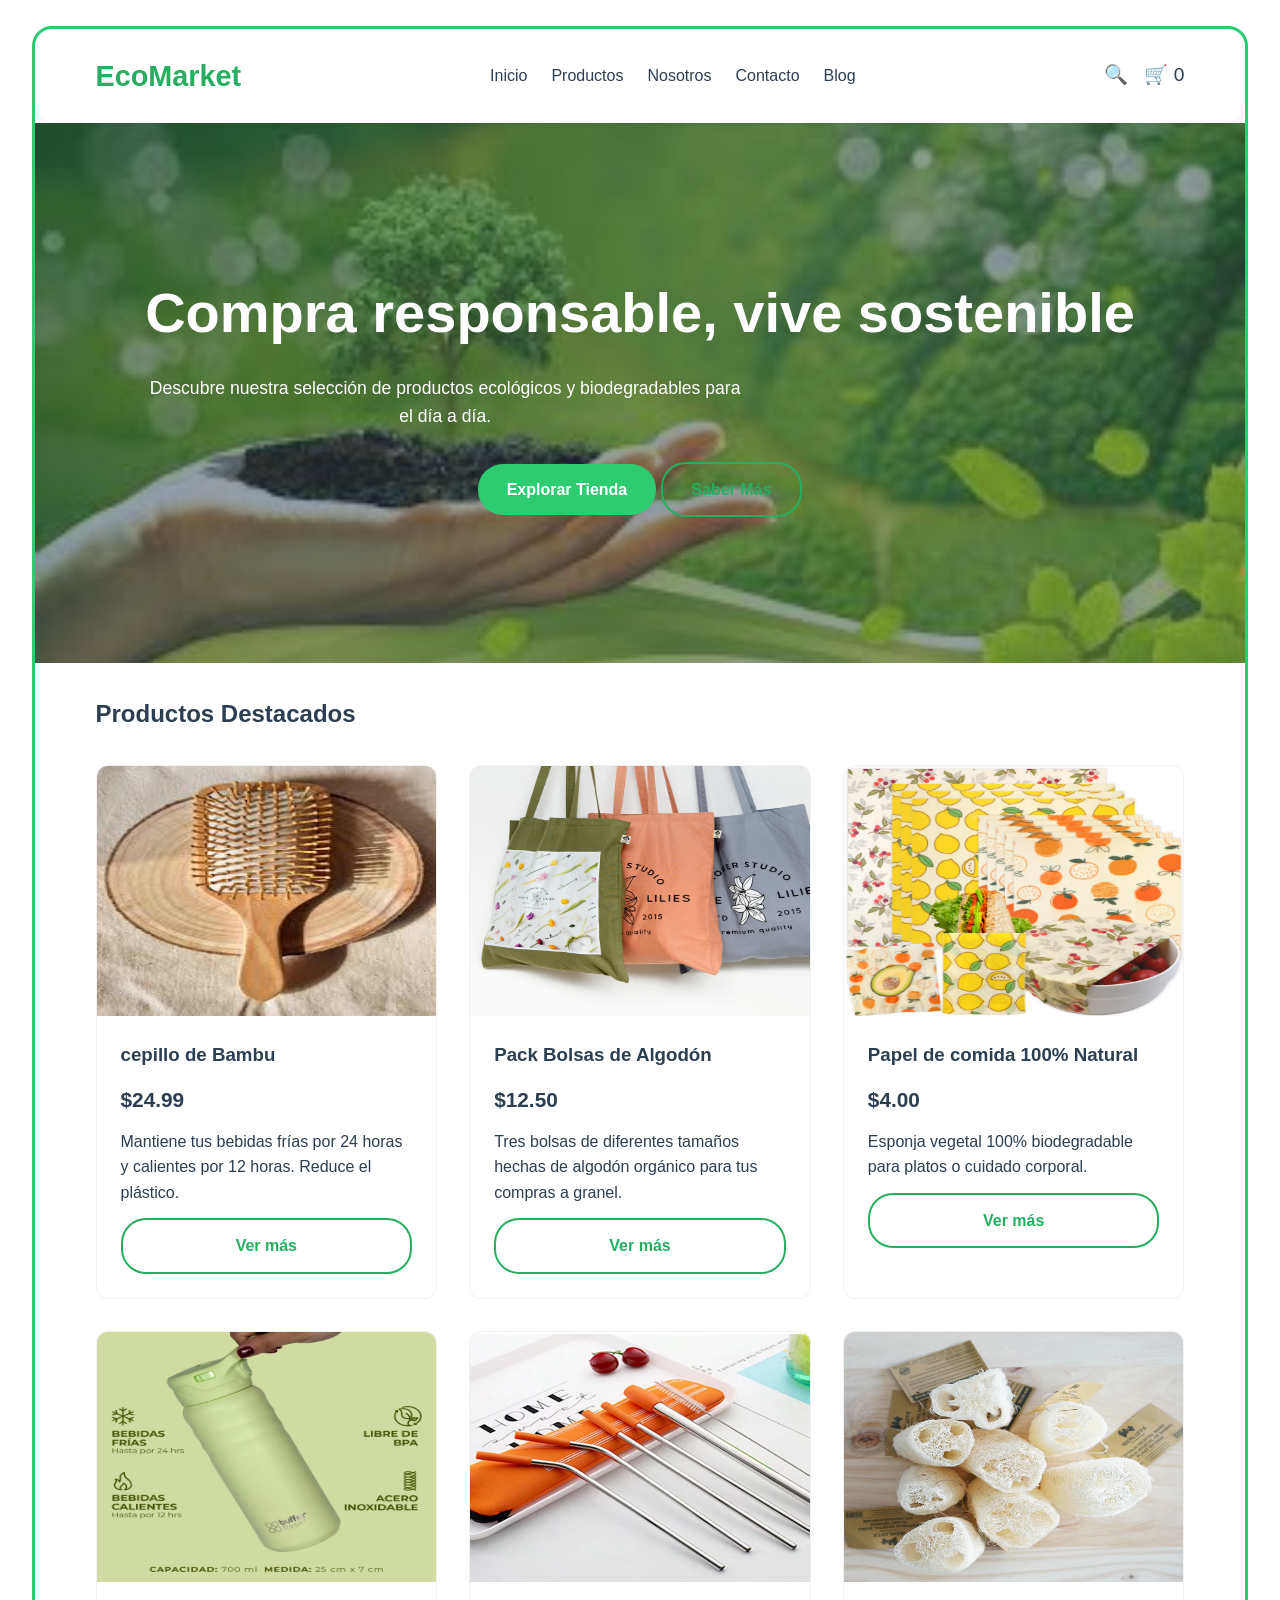
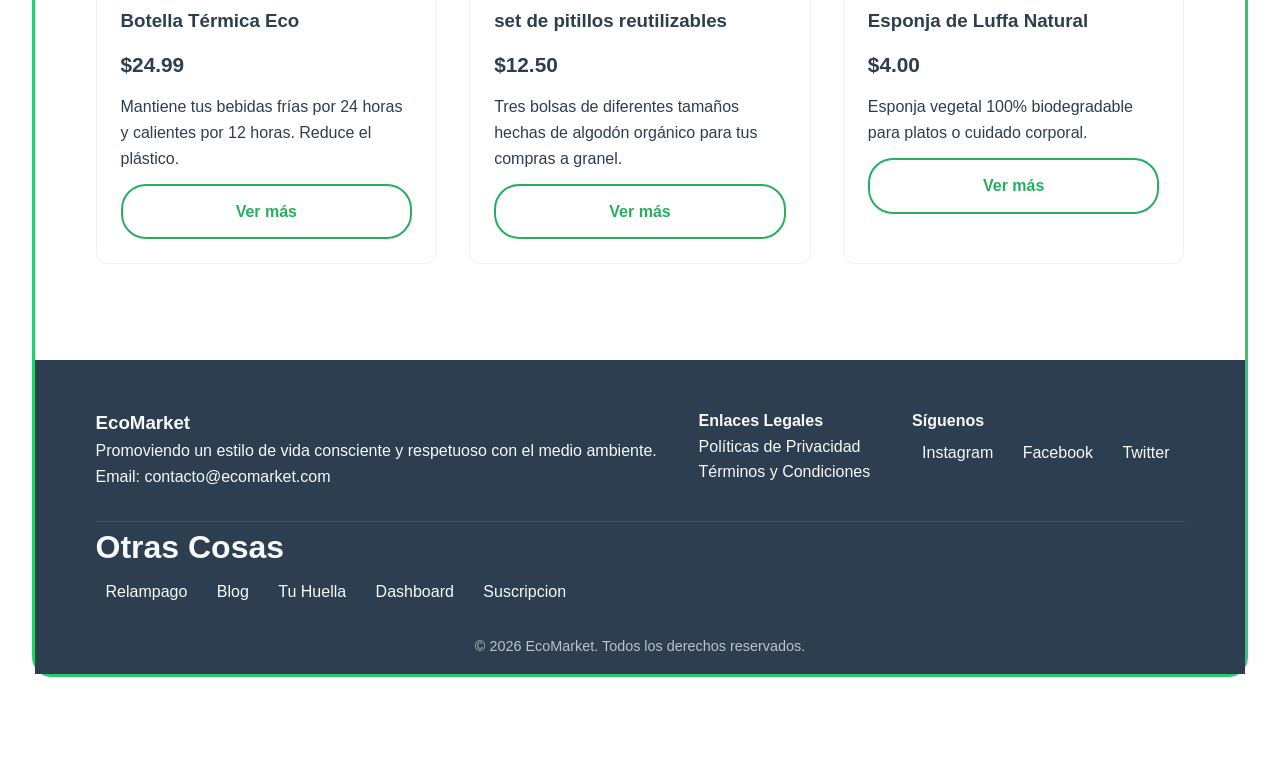
<file: index.html>
<!DOCTYPE html>
<html lang="es">
<head>
    <meta charset="UTF-8">
    <meta name="viewport" content="width=device-width, initial-scale=1.0">
    <title>EcoMarket - Compra responsable, vive sostenible</title>
    <link rel="stylesheet" href="css/main.css">
    <link rel="stylesheet" href="css/layout.css">
    <link rel="stylesheet" href="css/components.css">
    <link rel="stylesheet" href="css/animations.css">
</head>
<body>
<div class="contenedor-borde">
    <header class="encabezado-principal">
        <div class="logotipo">
            <a href="index.html">EcoMarket</a>
        </div>
        <nav class="navegacion-principal">
            <ul>
                <li><a href="index.html" class="activo">Inicio</a></li>
                <li><a href="views/productos.html">Productos</a></li>
                <li><a href="views/sobre-nosotros.html">Nosotros</a></li>
                <li><a href="views/contacto.html">Contacto</a></li>
                <li><a href="views/blog.html">Blog</a></li>
            </ul>
        </nav>
        <div class="acciones-encabezado">
            <a href="#buscar" class="icono-buscar" aria-label="Buscar">🔍</a>
            <a href="#carrito" class="icono-carrito" aria-label="Carrito">🛒 <span class="contador-carrito">0</span></a>
        </div>
    </header>
    <main>
        <section class="seccion-hero">
            <div class="contenido-hero">
                <h1>Compra responsable, vive sostenible</h1>
                <p>Descubre nuestra selección de productos ecológicos y biodegradables para el día a día.</p>
                <div class="botones-hero">
                    <a href="views/productos.html" class="boton boton-principal">Explorar Tienda</a>
                    <a href="views/sobre-nosotros.html" class="boton boton-secundario">Saber Más</a>
                </div>
            </div>
        </section>
        <section class="productos-destacados contenedor">
            <h2 class="titulo-seccion">Productos Destacados</h2>
            <div class="rejilla-productos-inicio">
                <article class="tarjeta-producto">
                    <div class="imagen-tarjeta">
                        <img src="img/products/image1.jpeg" alt="Botella Térmica de Acero Inoxidable">
                    </div>
                    <div class="contenido-tarjeta">
                        <h3>cepillo de Bambu</h3>
                        <p class="precio-producto">$24.99</p>
                        <p>Mantiene tus bebidas frías por 24 horas y calientes por 12 horas. Reduce el plástico.</p>
                        <a href="views/productos.html" class="boton boton-secundario">Ver más</a>
                    </div>
                </article>
                <article class="tarjeta-producto">
                    <div class="imagen-tarjeta">
                        <img src="img/products/imagen2.jpg" alt="Bolsas de tela reutilizables para compras">
                    </div>
                    <div class="contenido-tarjeta">
                        <h3>Pack Bolsas de Algodón</h3>
                        <p class="precio-producto">$12.50</p>
                        <p>Tres bolsas de diferentes tamaños hechas de algodón orgánico para tus compras a granel.</p>
                        <a href="views/productos.html" class="boton boton-secundario">Ver más</a>
                    </div>
                </article>
                <article class="tarjeta-producto">
                    <div class="imagen-tarjeta">
                        <img src="img/products/imagen4.jpg" alt="Esponja de luffa natural">
                    </div>
                    <div class="contenido-tarjeta">
                        <h3>Papel de comida 100% Natural</h3>
                        <p class="precio-producto">$4.00</p>
                        <p>Esponja vegetal 100% biodegradable para platos o cuidado corporal.</p>
                        <a href="views/productos.html" class="boton boton-secundario">Ver más</a>
                    </div>
                </article>
                <article class="tarjeta-producto">
                    <div class="imagen-tarjeta">
                        <img src="img/products/img3.jpg" alt="Botella Térmica de Acero Inoxidable">
                    </div>
                    <div class="contenido-tarjeta">
                        <h3>Botella Térmica Eco</h3>
                        <p class="precio-producto">$24.99</p>
                        <p>Mantiene tus bebidas frías por 24 horas y calientes por 12 horas. Reduce el plástico.</p>
                        <a href="views/productos.html" class="boton boton-secundario">Ver más</a>
                    </div>
                </article>
                <article class="tarjeta-producto">
                    <div class="imagen-tarjeta">
                        <img src="img/products/img5.jpg" alt="Bolsas de tela reutilizables para compras">
                    </div>
                    <div class="contenido-tarjeta">
                        <h3>set de pitillos reutilizables</h3>
                        <p class="precio-producto">$12.50</p>
                        <p>Tres bolsas de diferentes tamaños hechas de algodón orgánico para tus compras a granel.</p>
                        <a href="views/productos.html" class="boton boton-secundario">Ver más</a>
                    </div>
                </article>
                <article class="tarjeta-producto">
                    <div class="imagen-tarjeta">
                        <img src="img/products/img6.jpg" alt="Esponja de luffa natural">
                    </div>
                    <div class="contenido-tarjeta">
                        <h3>Esponja de Luffa Natural</h3>
                        <p class="precio-producto">$4.00</p>
                        <p>Esponja vegetal 100% biodegradable para platos o cuidado corporal.</p>
                        <a href="views/productos.html" class="boton boton-secundario">Ver más</a>
                    </div>
                </article>
            </div>
        </section>
    </main>
    <footer class="pie-principal">
        <div class="contenedor-pie">
            <div class="informacion-pie">
                <h3>EcoMarket</h3>
                <p>Promoviendo un estilo de vida consciente y respetuoso con el medio ambiente.</p>
                <p>Email: contacto@ecomarket.com</p>
            </div>
            <div class="enlaces-pie">
                <h4>Enlaces Legales</h4>
                <ul>
                    <li><a href="#politicas">Políticas de Privacidad</a></li>
                    <li><a href="#terminos">Términos y Condiciones</a></li>
                </ul>
            </div>
            <div class="redes-pie">
                <h4>Síguenos</h4>
                <div class="iconos-sociales">
                    <a href="https://instagram.com" target="_blank" rel="noopener">Instagram</a>
                    <a href="https://facebook.com" target="_blank" rel="noopener">Facebook</a>
                    <a href="https://twitter.com" target="_blank" rel="noopener">Twitter</a>
                </div>
            </div>
        </div>
        <div class="iconos-sociales">
            <h1>
                Otras Cosas
            </h1>
            <a href="views/flash-sale.html">Relampago</a>
            <a href="views/blog.html">Blog</a>
            <a href="views/calculadora.html">Tu Huella</a>
            <a href="views/dashboard-eco.html">Dashboard</a>
            <a href="views/newsletter.html">Suscripcion</a>
        </div>
        <div class="base-pie">
            <p>&copy; 2026 EcoMarket. Todos los derechos reservados.</p>
        </div>
    </footer>
</div>
</body>
</html>
</file>
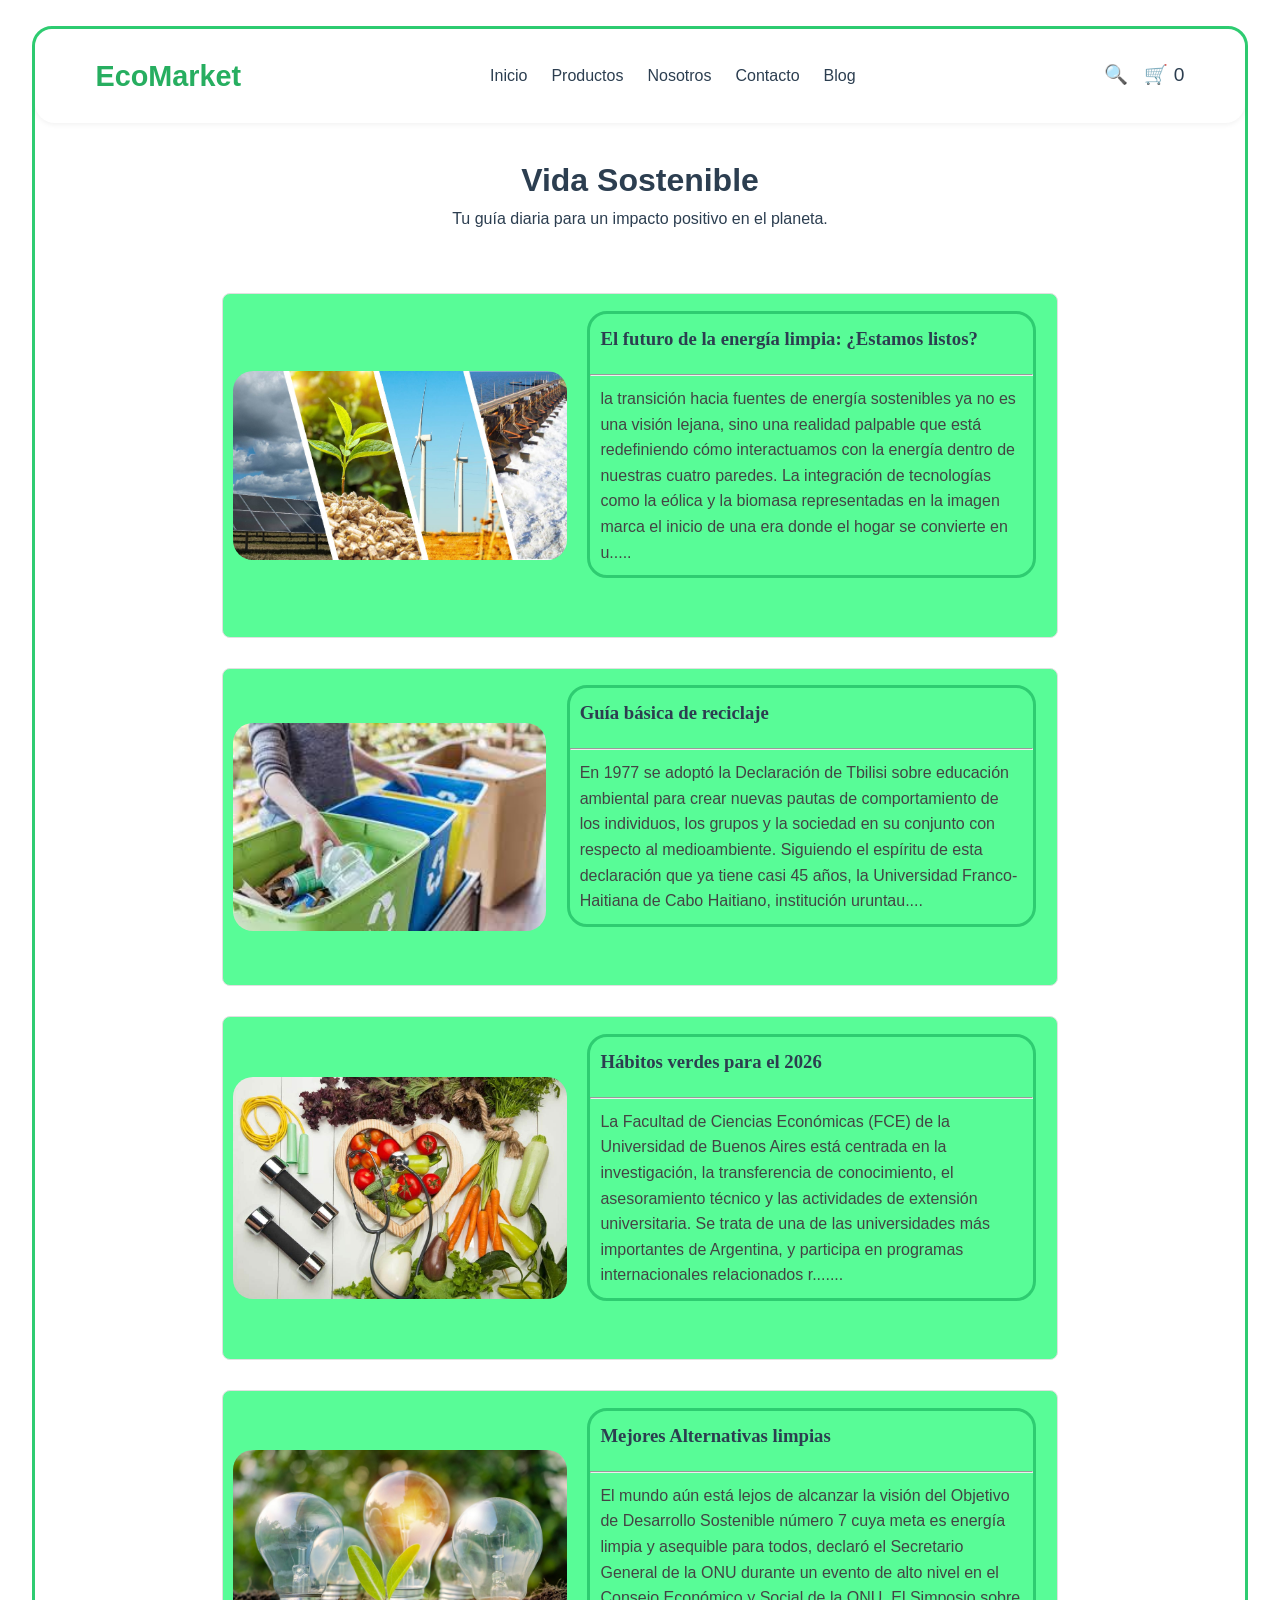
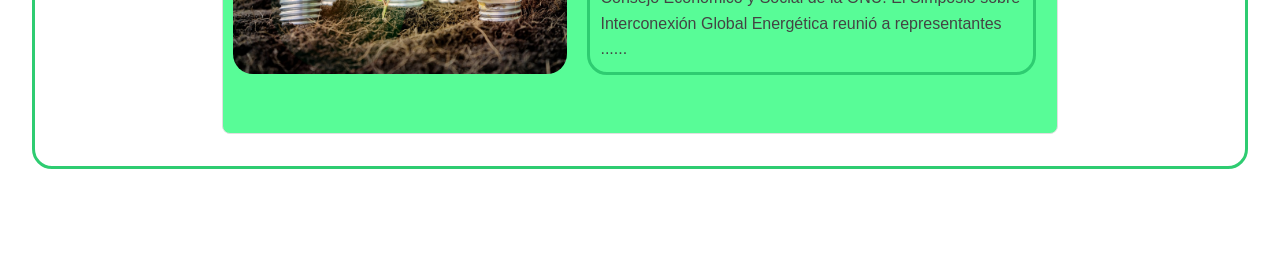
<file: views/blog.html>
<!DOCTYPE html>
<html lang="es">
<head>
    <meta charset="UTF-8">
    <title>Blog Vida Sostenible</title>
    <link rel="stylesheet" href="../css/blog.css">
    <link rel="stylesheet" href="../css/main.css">
    <link rel="stylesheet" href="../css/layout.css">
    <link rel="stylesheet" href="../css/animations.css">
</head>
<body>
    <div class="contenedor-borde ">
    <header class="encabezado-principal blog-header">
        <div class="logotipo"><a href="../index.html">EcoMarket</a></div>
        <nav class="navegacion-principal">
            <ul>
                <li><a href="../index.html">Inicio</a></li>
                <li><a href="productos.html">Productos</a></li>
                <li><a href="sobre-nosotros.html" class="activo">Nosotros</a></li>
                <li><a href="contacto.html">Contacto</a></li>
                <li><a href="blog.html">Blog</a></li>
            </ul>
        </nav>
        <div class="acciones-encabezado">
            <a href="#buscar">🔍</a>
            <a href="#carrito">🛒 <span class="contador-carrito">0</span></a>
        </div>
        
    </header>

    <main class="grid-blog">
        <div class="encabezado-secundario">
            <h1>Vida Sostenible</h1>
            <p>Tu guía diaria para un impacto positivo en el planeta.</p>
        </div>
        <a class="articulo" target="_blank" href="https://www.un.org/es/climatechange/raising-ambition/renewable-energy" >
            <img src="../img/hero/energia.jpg" alt="Energía Limpia">
            <div class="contenedor-borde ">
            <h3>El futuro de la energía limpia: ¿Estamos listos?</h3>
            <hr>
            <p>la transición hacia fuentes de energía sostenibles ya no es una visión lejana, sino una realidad palpable que está redefiniendo cómo interactuamos con la energía dentro de nuestras cuatro paredes. La integración de tecnologías como la eólica y la biomasa representadas en la imagen marca el inicio de una era donde el hogar se convierte en u.....
            </p>
            </div>
        </a>

        <a class="articulo" target="_blank" href="https://www.un.org/es/impacto-acad%C3%A9mico/crear-una-nueva-sociedad-mediante-la-educaci%C3%B3n-ambiental">
            <img src="../img/hero/images.jpeg" alt="Reciclaje">
            <div class="contenedor-borde ">
            <h3>Guía básica de reciclaje</h3>
            <hr>
            <p>En 1977 se adoptó la Declaración de Tbilisi sobre educación ambiental para crear nuevas pautas de comportamiento de los individuos, los grupos y la sociedad en su conjunto con respecto al medioambiente. Siguiendo el espíritu de esta declaración que ya tiene casi 45 años, la Universidad Franco-Haitiana de Cabo Haitiano, institución uruntau....</p>
            </div>
        </a>

        <a class="articulo" target="_blank" href="https://www.un.org/es/impacto-acad%C3%A9mico/formar-los-futuros-l%C3%ADderes-para-cambiar-el-mundo" >
            <img src="../img/hero/salud.jpg" alt="Hábitos">
            <div class="contenedor-borde ">
            <h3>Hábitos verdes para el 2026</h3>
            <hr>
            <p>La Facultad de Ciencias Económicas (FCE) de la Universidad de Buenos Aires está centrada en la investigación, la transferencia de conocimiento, el asesoramiento técnico y las actividades de extensión universitaria. Se trata de una de las universidades más importantes de Argentina, y participa en programas internacionales relacionados r.......</p>
            </div>
        </a>
        <a class="articulo" target="_blank" href="https://www.un.org/es/desa/clean-energy-for-global-goals">
            <img src="../img/hero/enrgialimpia.jpg" alt="Alternativas">
            <div class="contenedor-borde ">
            <h3>Mejores Alternativas limpias</h3>
            <hr>
            <p>El mundo aún está lejos de alcanzar la visión del Objetivo de Desarrollo Sostenible número 7 cuya meta es energía limpia y asequible para todos, declaró el Secretario General de la ONU durante un evento de alto nivel en el Consejo Económico y Social de la ONU. El Simposio sobre Interconexión Global Energética reunió a representantes ......</p>
            </div>
        </a>
    </main>
    </div>
</body>
</html>
</file>
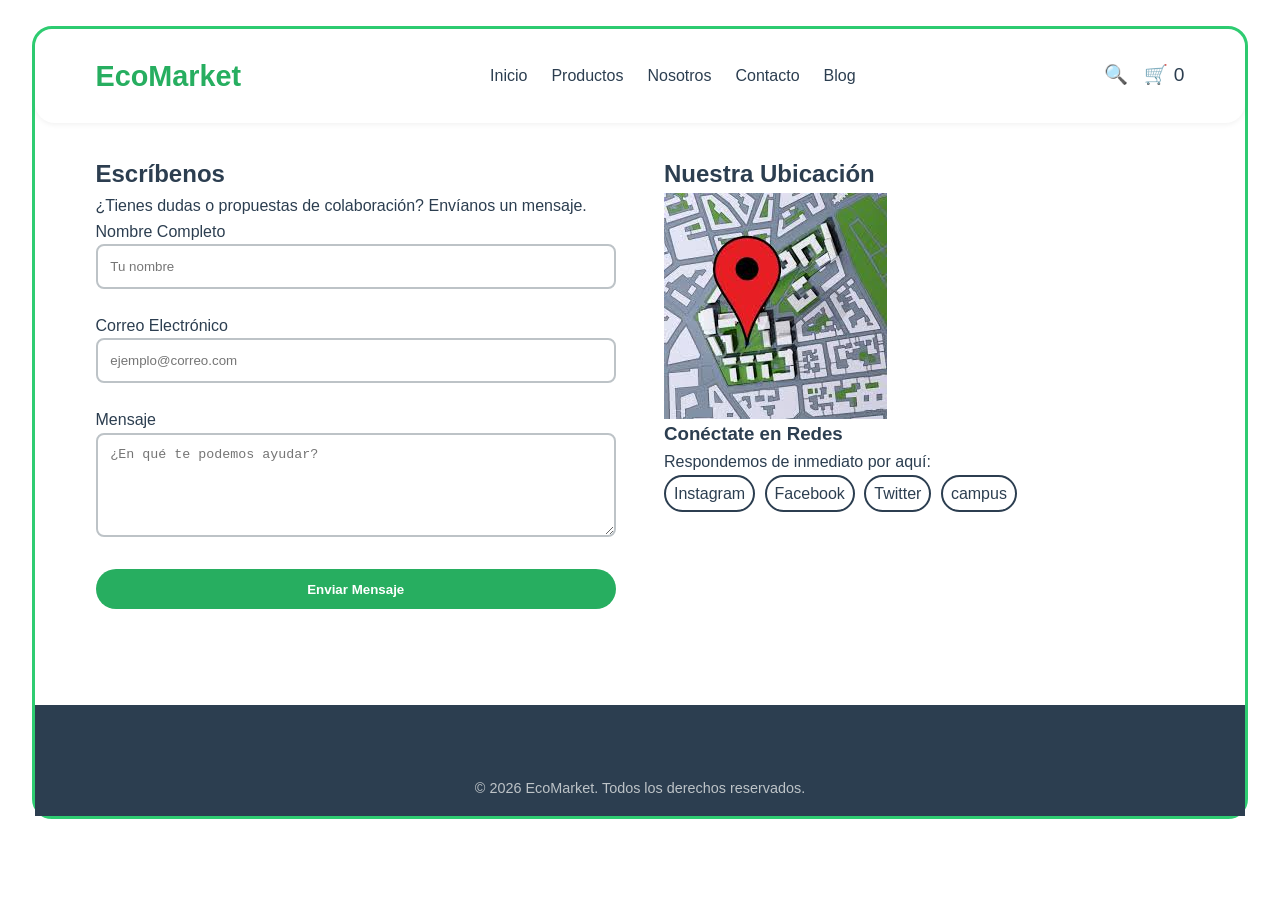
<file: views/contacto.html>
<!DOCTYPE html>
<html lang="es">
<head>
    <meta charset="UTF-8">
    <meta name="viewport" content="width=device-width, initial-scale=1.0">
    <title>Contacto - EcoMarket</title>
    <link rel="stylesheet" href="../css/main.css">
    <link rel="stylesheet" href="../css/layout.css">
    <link rel="stylesheet" href="../css/components.css">
    <link rel="stylesheet" href="../css/animations.css">
</head>
<body>
<div class="contenedor-borde">
    <header class="encabezado-principal">
        <div class="logotipo"><a href="../index.html">EcoMarket</a></div>
        <nav class="navegacion-principal">
            <ul>
                <li><a href="../index.html">Inicio</a></li>
                <li><a href="productos.html">Productos</a></li>
                <li><a href="sobre-nosotros.html">Nosotros</a></li>
                <li><a href="contacto.html" class="activo">Contacto</a></li>
                <li><a href="blog.html">Blog</a></li>
            </ul>
        </nav>
        <div class="acciones-encabezado">
            <a href="#buscar">🔍</a>
            <a href="#carrito">🛒 <span class="contador-carrito">0</span></a>
        </div>
    </header>
    <main class="contenedor-pagina-contacto contenedor">
        <section class="disposicion-contenido-contacto">
            <div class="bloque-formulario-contacto">
                <h2>Escríbenos</h2>
                <p>¿Tienes dudas o propuestas de colaboración? Envíanos un mensaje.</p>
                <form class="formulario-inteligente" action="#" method="POST">
                    <div class="grupo-formulario">
                        <label for="nombre">Nombre Completo</label>
                        <input type="text" id="nombre" name="nombre" placeholder="Tu nombre" required >
                    </div>
                    <div class="grupo-formulario">
                        <label for="correo">Correo Electrónico</label>
                        <input type="email" id="correo" name="correo" placeholder="ejemplo@correo.com" required>
                    </div>
                    <div class="grupo-formulario">
                        <label for="mensaje">Mensaje</label>
                        <textarea id="mensaje" name="mensaje" rows="5" placeholder="¿En qué te podemos ayudar?" required></textarea>
                    </div>
                    <button type="submit" class="boton boton-enviar">Enviar Mensaje</button>
                </form>
            </div>
            <div class="bloque-informacion-contacto">
                <h2>Nuestra Ubicación</h2>
                <div class="envoltura-mapa">
                    <img src="../img/hero/l.jpeg" alt="Mapa de ubicación de la tienda principal de EcoMarket" class="mapa-estatico">
                </div>
                <div class="bloque-redes-sociales">
                    <h3>Conéctate en Redes</h3>
                    <p>Respondemos de inmediato por aquí:</p>
                    <div class="iconos-sociales-animados">
                        <a href="https://instagram.com" target="_blank" rel="noopener" class="escala-icono-social">Instagram</a>
                        <a href="https://facebook.com" target="_blank" rel="noopener" class="escala-icono-social">Facebook</a>
                        <a href="https://twitter.com" target="_blank" rel="noopener" class="escala-icono-social">Twitter</a>
                        <a href="https://estudiante-cucuta.campuslands.com/login" target="_blank" rel="noopener" class="escala-icono-social">campus</a>
                    </div>
                </div>
            </div>
        </section>
    </main>
    <footer class="pie-principal">
        <div class="base-pie"><p>&copy; 2026 EcoMarket. Todos los derechos reservados.</p></div>
    </footer>
</div>
</body>
</html>
</file>
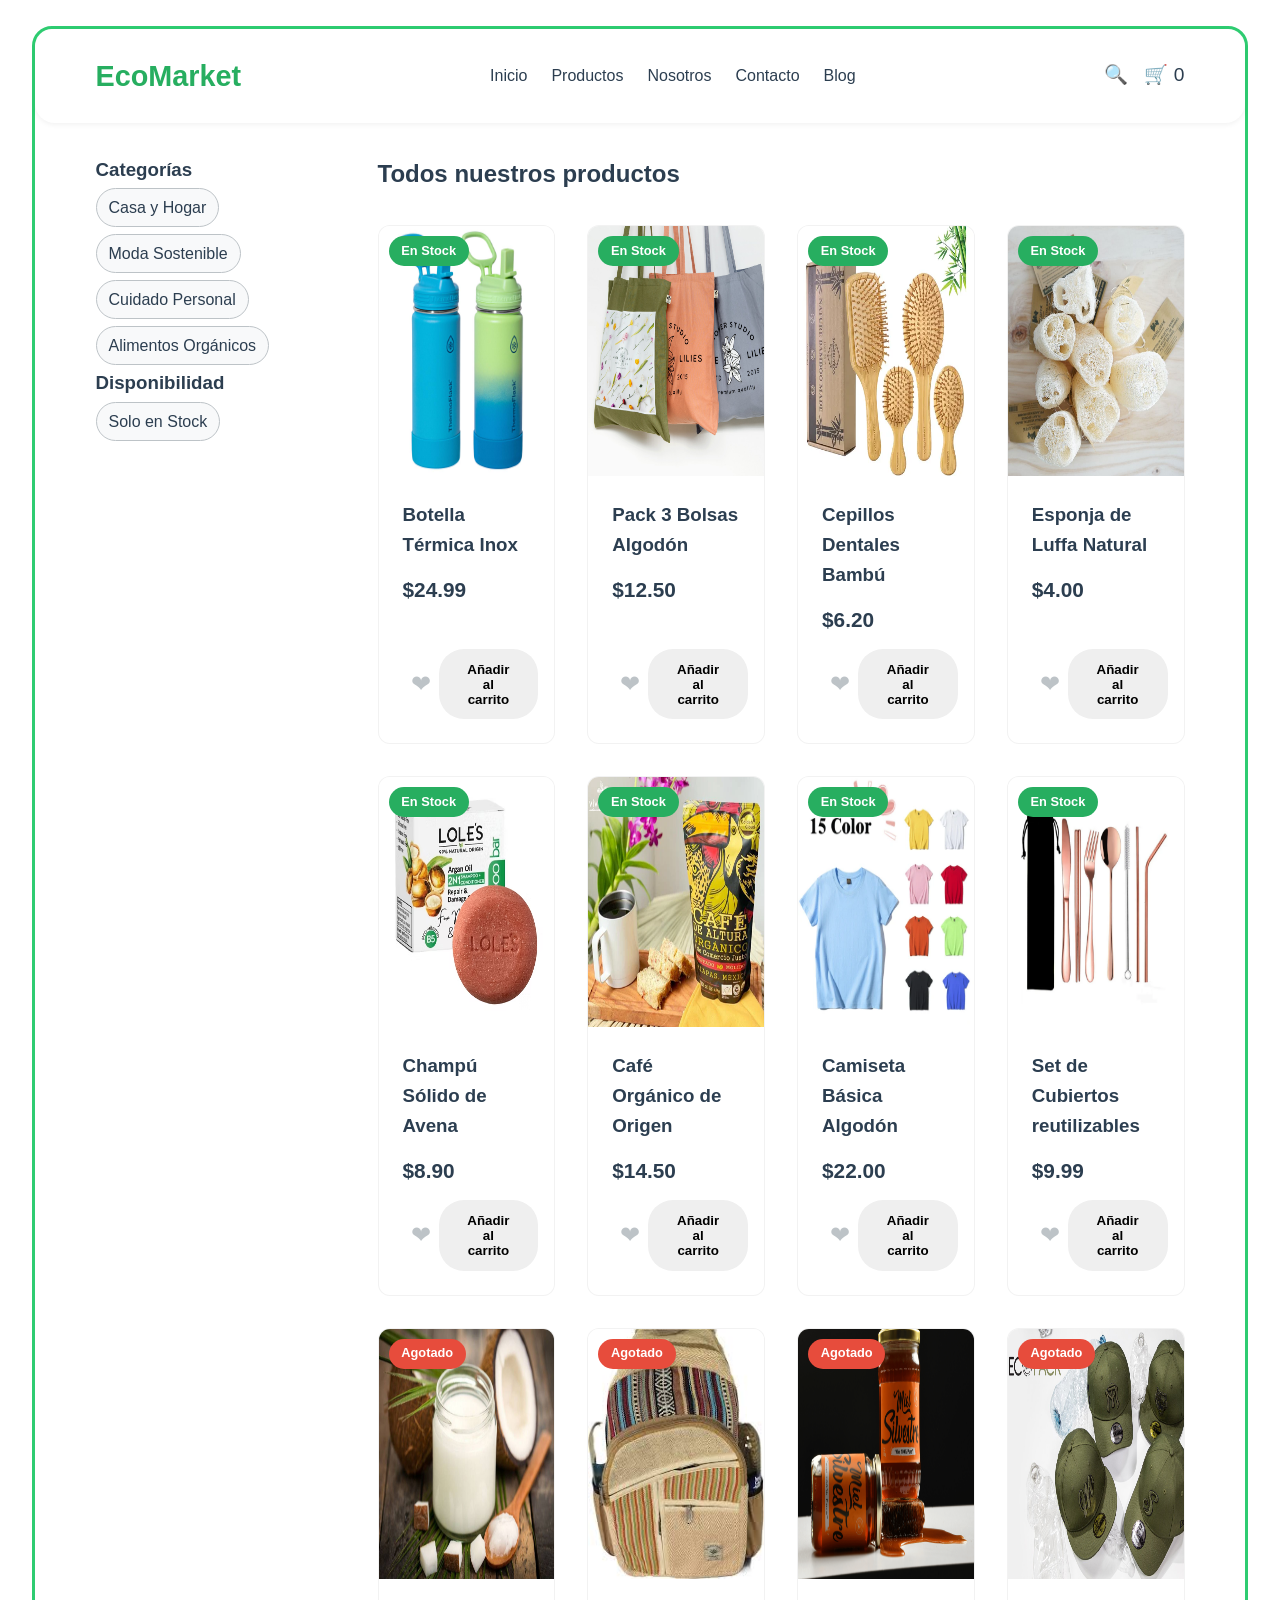
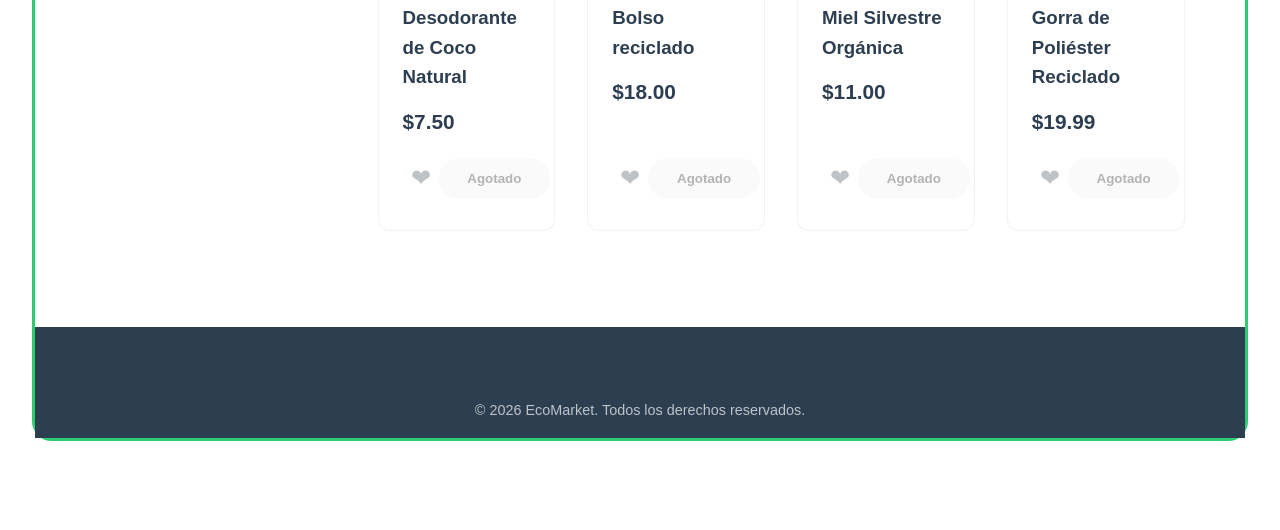
<file: views/productos.html>
<!DOCTYPE html>
<html lang="es">
<head>
    <meta charset="UTF-8">
    <meta name="viewport" content="width=device-width, initial-scale=1.0">
    <title>Catálogo de Productos - EcoMarket</title>
    <link rel="stylesheet" href="../css/main.css">
    <link rel="stylesheet" href="../css/layout.css">
    <link rel="stylesheet" href="../css/components.css">
    <link rel="stylesheet" href="../css/animations.css">
</head>
<body>
<div class="contenedor-borde">
    <header class="encabezado-principal">
        <div class="logotipo"><a href="../index.html">EcoMarket</a></div>
        <nav class="navegacion-principal">
            <ul>
                <li><a href="../index.html">Inicio</a></li>
                <li><a href="productos.html" class="activo">Productos</a></li>
                <li><a href="sobre-nosotros.html">Nosotros</a></li>
                <li><a href="contacto.html">Contacto</a></li>
                <li><a href="blog.html">Blog</a></li>
            </ul>
        </nav>
        <div class="acciones-encabezado">
            <a href="#buscar">🔍</a>
            <a href="#carrito">🛒 <span class="contador-carrito">0</span></a>
        </div>
    </header>
    <div class="contenedor-catalogo contenedor">
        <input type="checkbox" id="f-hogar" class="switch-filtro">
        <input type="checkbox" id="f-moda" class="switch-filtro">
        <input type="checkbox" id="f-cuidado" class="switch-filtro">
        <input type="checkbox" id="f-alimentos" class="switch-filtro">
        <input type="checkbox" id="f-enstock" class="switch-filtro">
        <aside class="filtros-laterales">
            <h3>Categorías</h3>
            <label for="f-hogar" class="etiqueta-filtro">Casa y Hogar</label>
            <label for="f-moda" class="etiqueta-filtro">Moda Sostenible</label>
            <label for="f-cuidado" class="etiqueta-filtro">Cuidado Personal</label>
            <label for="f-alimentos" class="etiqueta-filtro">Alimentos Orgánicos</label>
            <h3>Disponibilidad</h3>
            <label for="f-enstock" class="etiqueta-filtro">Solo en Stock</label>
        </aside>
        <main class="principal-catalogo">
            <h2>Todos nuestros productos</h2>
            <section class="rejilla-catalogo-productos">
                <article class="tarjeta-catalogo p-hogar" id="prod-1">
                    <div class="etiqueta-tarjeta en-stock">En Stock</div>
                    <div class="imagen-tarjeta">
                        <img src="../img/products/P6.jpg" alt="Botella azul metálico">
                    </div>
                    <div class="informacion-tarjeta">
                        <h3>Botella Térmica Inox</h3>
                        <p class="precio-producto">$24.99</p>
                        <div class="acciones-tarjeta">
                            <a href="#prod-1" class="boton-favorito" title="Añadir a Favoritos">❤</a>
                            <button class="boton boton-agregar-carrito">Añadir al carrito</button>
                        </div>
                    </div>
                </article>
                <article class="tarjeta-catalogo p-hogar" id="prod-2">
                    <div class="etiqueta-tarjeta en-stock">En Stock</div>
                    <div class="imagen-tarjeta">
                        <img src="../img/products/imagen2.jpg" alt="Bolsas de tela colgadas">
                    </div>
                    <div class="informacion-tarjeta">
                        <h3>Pack 3 Bolsas Algodón</h3>
                        <p class="precio-producto">$12.50</p>
                        <div class="acciones-tarjeta">
                            <a href="#prod-2" class="boton-favorito" title="Añadir a Favoritos">❤</a>
                            <button class="boton boton-agregar-carrito">Añadir al carrito</button>
                        </div>
                    </div>
                </article>
                <article class="tarjeta-catalogo p-cuidado" id="prod-3">
                    <div class="etiqueta-tarjeta en-stock">En Stock</div>
                    <div class="imagen-tarjeta">
                        <img src="../img/products/P6.webp" alt="Cepillos de bambú de colores">
                    </div>
                    <div class="informacion-tarjeta">
                        <h3>Cepillos Dentales Bambú</h3>
                        <p class="precio-producto">$6.20</p>
                        <div class="acciones-tarjeta">
                            <a href="#prod-3" class="boton-favorito" title="Añadir a Favoritos">❤</a>
                            <button class="boton boton-agregar-carrito">Añadir al carrito</button>
                        </div>
                    </div>
                </article>
                <article class="tarjeta-catalogo p-hogar" id="prod-4">
                    <div class="etiqueta-tarjeta en-stock">En Stock</div>
                    <div class="imagen-tarjeta">
                        <img src="../img/products/img6.jpg" alt="Esponja luffa cortada">
                    </div>
                    <div class="informacion-tarjeta">
                        <h3>Esponja de Luffa Natural</h3>
                        <p class="precio-producto">$4.00</p>
                        <div class="acciones-tarjeta">
                            <a href="#prod-4" class="boton-favorito" title="Añadir a Favoritos">❤</a>
                            <button class="boton boton-agregar-carrito">Añadir al carrito</button>
                        </div>
                    </div>
                </article>
                <article class="tarjeta-catalogo p-cuidado" id="prod-5">
                    <div class="etiqueta-tarjeta en-stock">En Stock</div>
                    <div class="imagen-tarjeta">
                        <img src="../img/products/P1.avif" alt="Barra de champú de avena">
                    </div>
                    <div class="informacion-tarjeta">
                        <h3>Champú Sólido de Avena</h3>
                        <p class="precio-producto">$8.90</p>
                        <div class="acciones-tarjeta">
                            <a href="#prod-5" class="boton-favorito" title="Añadir a Favoritos">❤</a>
                            <button class="boton boton-agregar-carrito">Añadir al carrito</button>
                        </div>
                    </div>
                </article>
                <article class="tarjeta-catalogo p-alimentos" id="prod-6">
                    <div class="etiqueta-tarjeta en-stock">En Stock</div>
                    <div class="imagen-tarjeta">
                        <img src="../img/products/P4.webp" alt="Café molido artesanal empaque café">
                    </div>
                    <div class="informacion-tarjeta">
                        <h3>Café Orgánico de Origen</h3>
                        <p class="precio-producto">$14.50</p>
                        <div class="acciones-tarjeta">
                            <a href="#prod-6" class="boton-favorito" title="Añadir a Favoritos">❤</a>
                            <button class="boton boton-agregar-carrito">Añadir al carrito</button>
                        </div>
                    </div>
                </article>
                <article class="tarjeta-catalogo p-moda" id="prod-7">
                    <div class="etiqueta-tarjeta en-stock">En Stock</div>
                    <div class="imagen-tarjeta">
                        <img src="../img/products/P3.webp" alt="Camiseta blanca de algodón orgánico">
                    </div>
                    <div class="informacion-tarjeta">
                        <h3>Camiseta Básica Algodón</h3>
                        <p class="precio-producto">$22.00</p>
                        <div class="acciones-tarjeta">
                            <a href="#prod-7" class="boton-favorito" title="Añadir a Favoritos">❤</a>
                            <button class="boton boton-agregar-carrito">Añadir al carrito</button>
                        </div>
                    </div>
                </article>
                <article class="tarjeta-catalogo p-hogar" id="prod-8">
                    <div class="etiqueta-tarjeta en-stock">En Stock</div>
                    <div class="imagen-tarjeta">
                        <img src="../img/products/P9.png" alt="Cubiertos de madera">
                    </div>
                    <div class="informacion-tarjeta">
                        <h3>Set de Cubiertos reutilizables</h3>
                        <p class="precio-producto">$9.99</p>
                        <div class="acciones-tarjeta">
                            <a href="#prod-8" class="boton-favorito" title="Añadir a Favoritos">❤</a>
                            <button class="boton boton-agregar-carrito">Añadir al carrito</button>
                        </div>
                    </div>
                </article>
                <article class="tarjeta-catalogo p-cuidado p-agotado" id="prod-9">
                    <div class="etiqueta-tarjeta sin-stock">Agotado</div>
                    <div class="imagen-tarjeta">
                        <img src="../img/products/P10.jpg" alt="Frasco de desodorante natural">
                    </div>
                    <div class="informacion-tarjeta">
                        <h3>Desodorante de Coco Natural</h3>
                        <p class="precio-producto">$7.50</p>
                        <div class="acciones-tarjeta">
                            <a href="#prod-9" class="boton-favorito" title="Añadir a Favoritos">❤</a>
                            <button class="boton boton-agregar-carrito" disabled>Agotado</button>
                        </div>
                    </div>
                </article>
                <article class="tarjeta-catalogo p-hogar p-agotado" id="prod-10">
                    <div class="etiqueta-tarjeta sin-stock">Agotado</div>
                    <div class="imagen-tarjeta">
                        <img src="../img/products/P8.jpeg" alt="Contenedores de vidrio con tapa">
                    </div>
                    <div class="informacion-tarjeta">
                        <h3>Bolso reciclado</h3>
                        <p class="precio-producto">$18.00</p>
                        <div class="acciones-tarjeta">
                            <a href="#prod-10" class="boton-favorito" title="Añadir a Favoritos">❤</a>
                            <button class="boton boton-agregar-carrito" disabled>Agotado</button>
                        </div>
                    </div>
                </article>
                <article class="tarjeta-catalogo p-alimentos p-agotado" id="prod-11">
                    <div class="etiqueta-tarjeta sin-stock">Agotado</div>
                    <div class="imagen-tarjeta">
                        <img src="../img/products/P11.png" alt="Frasco de miel pura">
                    </div>
                    <div class="informacion-tarjeta">
                        <h3>Miel Silvestre Orgánica</h3>
                        <p class="precio-producto">$11.00</p>
                        <div class="acciones-tarjeta">
                            <a href="#prod-11" class="boton-favorito" title="Añadir a Favoritos">❤</a>
                            <button class="boton boton-agregar-carrito" disabled>Agotado</button>
                        </div>
                    </div>
                </article>
                <article class="tarjeta-catalogo p-moda p-agotado" id="prod-12">
                    <div class="etiqueta-tarjeta sin-stock">Agotado</div>
                    <div class="imagen-tarjeta">
                        <img src="../img/products/P12.jpeg" alt="Gorra de plástico reciclado">
                    </div>
                    <div class="informacion-tarjeta">
                        <h3>Gorra de Poliéster Reciclado</h3>
                        <p class="precio-producto">$19.99</p>
                        <div class="acciones-tarjeta">
                            <a href="#prod-12" class="boton-favorito" title="Añadir a Favoritos">❤</a>
                            <button class="boton boton-agregar-carrito" disabled>Agotado</button>
                        </div>
                    </div>
                </article>
            </section>
        </main>
    </div>
    <footer class="pie-principal">
        <div class="base-pie"><p>&copy; 2026 EcoMarket. Todos los derechos reservados.</p></div>
    </footer>
</div>
</body>
</html>
</file>
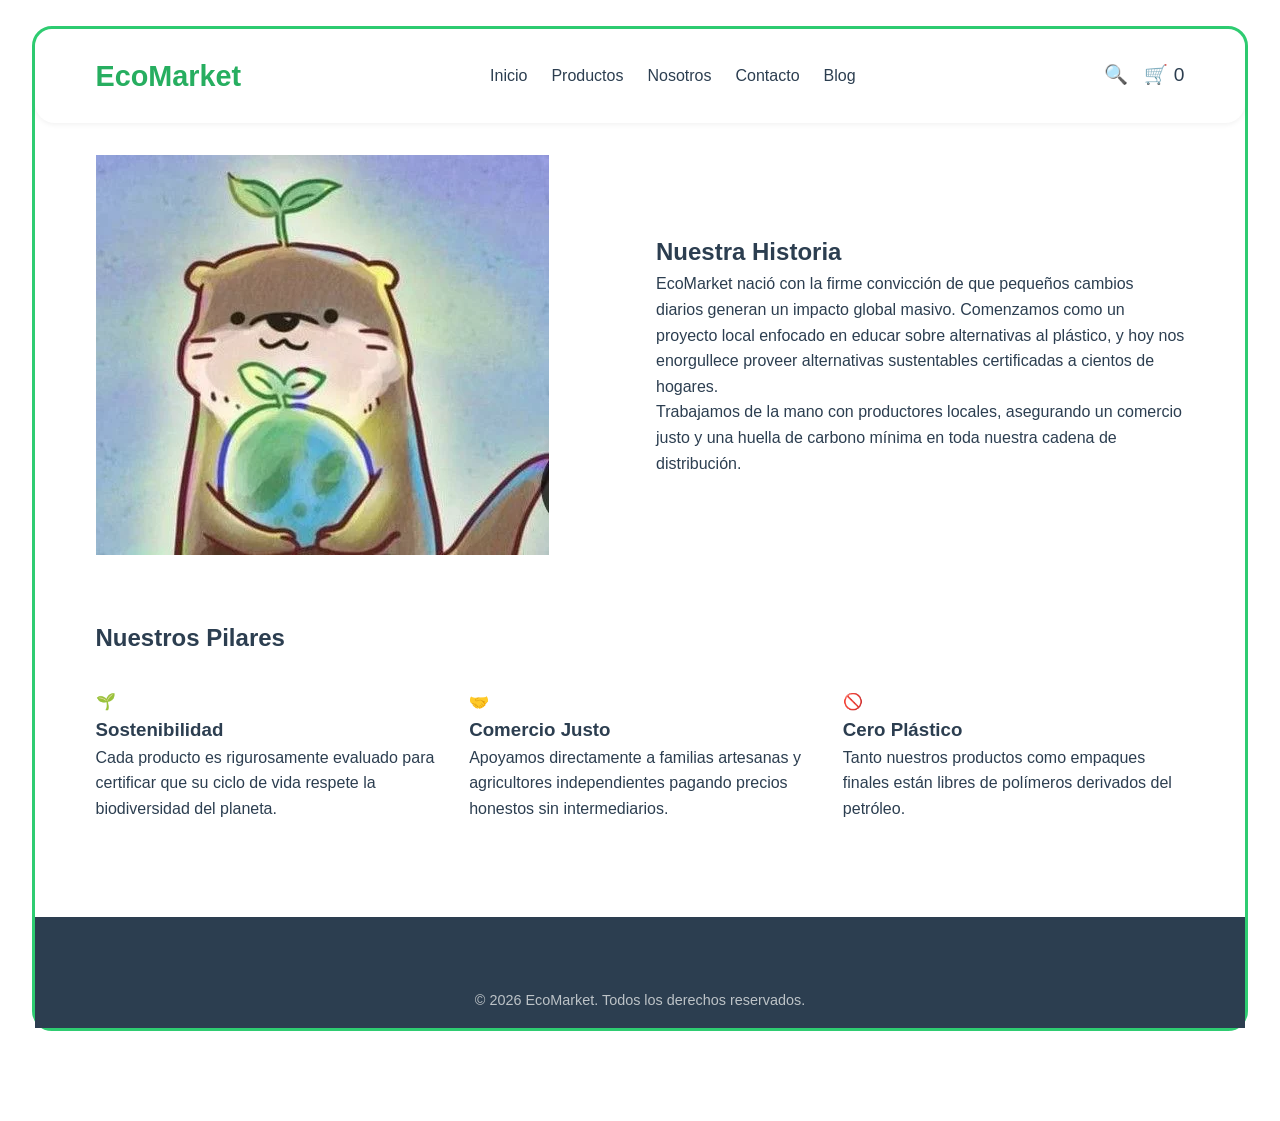
<file: views/sobre-nosotros.html>
<!DOCTYPE html>
<html lang="es">
<head>
    <meta charset="UTF-8">
    <meta name="viewport" content="width=device-width, initial-scale=1.0">
    <title>Sobre Nosotros - EcoMarket</title>
    <link rel="stylesheet" href="../css/main.css">
    <link rel="stylesheet" href="../css/layout.css">
    <link rel="stylesheet" href="../css/components.css">
    <link rel="stylesheet" href="../css/animations.css">
</head>
<body>
<div class="contenedor-borde">
    <header class="encabezado-principal">
        <div class="logotipo"><a href="../index.html">EcoMarket</a></div>
        <nav class="navegacion-principal">
            <ul>
                <li><a href="../index.html">Inicio</a></li>
                <li><a href="productos.html">Productos</a></li>
                <li><a href="sobre-nosotros.html" class="activo">Nosotros</a></li>
                <li><a href="contacto.html">Contacto</a></li>
                <li><a href="blog.html">Blog</a></li>
            </ul>
        </nav>
        <div class="acciones-encabezado">
            <a href="#buscar">🔍</a>
            <a href="#carrito">🛒 <span class="contador-carrito">0</span></a>
        </div>
    </header>
    <main class="contenedor">
        <section class="seccion-historia-nosotros">
            <div class="imagen-historia">
                <img src="../img/hero/p.webp" alt="Nuestro equipo y naturaleza">
            </div>
            <div class="texto-historia">
                <h2>Nuestra Historia</h2>
                <p>EcoMarket nació con la firme convicción de que pequeños cambios diarios generan un impacto global masivo. Comenzamos como un proyecto local enfocado en educar sobre alternativas al plástico, y hoy nos enorgullece proveer alternativas sustentables certificadas a cientos de hogares.</p>
                <p>Trabajamos de la mano con productores locales, asegurando un comercio justo y una huella de carbono mínima en toda nuestra cadena de distribución.</p>
            </div>
        </section>
        <section class="seccion-pilares-valores">
            <h2 class="titulo-seccion">Nuestros Pilares</h2>
            <div class="lista-pilares">
                <article class="pilar-item">
                    <div class="icono-pilar">🌱</div>
                    <h3>Sostenibilidad</h3>
                    <p>Cada producto es rigurosamente evaluado para certificar que su ciclo de vida respete la biodiversidad del planeta.</p>
                </article>
                <article class="pilar-item">
                    <div class="icono-pilar">🤝</div>
                    <h3>Comercio Justo</h3>
                    <p>Apoyamos directamente a familias artesanas y agricultores independientes pagando precios honestos sin intermediarios.</p>
                </article>
                <article class="pilar-item">
                    <div class="icono-pilar">🚫</div>
                    <h3>Cero Plástico</h3>
                    <p>Tanto nuestros productos como empaques finales están libres de polímeros derivados del petróleo.</p>
                </article>
            </div>
        </section>
    </main>
    <footer class="pie-principal">
        <div class="base-pie"><p>&copy; 2026 EcoMarket. Todos los derechos reservados.</p></div>
    </footer>
</div>
</body>
</html>
</file>
<file: css/main.css>
:root {
    --primario: #2ecc71;
    --primario-oscuro: #27ae60;
    --fondo-crema: #f5f5dc;
    --oscuro: #2c3e50;
    --claro: #fff;
    --gris-claro: #f8f9fa;
    --gris: #bdc3c7;
    --error: #e74c3c;
    --exito: #2ecc71;
    --fuente-principal: 'Segoe UI', Tahoma, Geneva, Verdana, sans-serif;
}

* {
    margin: 0;
    padding: 0;
    box-sizing: border-box;
}

body {
    font-family: var(--fuente-principal);
    color: var(--oscuro);
    background: var(--claro);
    line-height: 1.6;
}

a {
    text-decoration: none;
    color: inherit;
}

ul {
    list-style: none;
}

img {
    max-width: 100%;
    height: auto;
    display: block;
}

.contenedor {
    width: 90%;
    max-width: 1200px;
    margin: 0 auto;
    padding: 2rem 0;
}
</file>
<file: css/layout.css>
.contenedor-borde {
    border: 3px solid var(--primario);
    margin: 2% 2.5% 7%;
    border-radius: 20px;
}

.encabezado-principal {
    background: var(--claro);
    padding: 1rem 5%;
    display: flex;
    flex-direction: column;
    align-items: center;
    gap: 1rem;
    box-shadow: 0 2px 5px rgba(0, 0, 0, .05);
    position: sticky;
    border-radius: 20px;
    top: 0;
    z-index: 100;
}

.logotipo a {
    font-size: 1.8rem;
    font-weight: bold;
    color: var(--primario-oscuro);
}

.navegacion-principal ul,
.acciones-encabezado {
    display: flex;
    gap: 1.5rem;
}

.acciones-encabezado {
    gap: 1rem;
    font-size: 1.2rem;
}

.seccion-hero {
    background: linear-gradient(rgba(44, 62, 80, .5), rgba(44, 62, 80, .5)), url('../img/hero/bd.jpeg') no-repeat center/cover var(--primario-oscuro);
    height: 60vh;
    display: flex;
    flex-direction: column;
    align-items: center;
    justify-content: center;
    text-align: center;
    color: var(--claro);
    padding: 0 1rem;
}

.contenido-hero h1 {
    font-size: 2.2rem;
    margin-bottom: 1rem;
}

.contenido-hero p {
    font-size: 1.1rem;
    margin-bottom: 2rem;
    max-width: 600px;
}

.rejilla-productos-inicio,
.rejilla-catalogo-productos {
    display: grid;
    grid-template-columns: 1fr;
    gap: 2rem;
    margin-top: 2rem;
}

.contenedor-catalogo,
.disposicion-contenido-contacto,
.seccion-historia-nosotros,
.lista-pilares {
    display: flex;
    flex-direction: column;
    gap: 2rem;
}

.disposicion-contenido-contacto {
    gap: 3rem;
}

.seccion-historia-nosotros {
    align-items: center;
    margin-bottom: 4rem;
}

.lista-pilares {
    margin-top: 2rem;
}

.grupo-formulario {
    margin-bottom: 1.5rem;
    position: relative;
}

.envoltura-mapa {
    width: 100%;
}

.pie-principal {
    background: var(--oscuro);
    color: var(--gris-claro);
    padding: 3rem 5% 1rem;
    margin-top: 4rem;
}

.contenedor-pie {
    display: flex;
    flex-direction: column;
    gap: 2rem;
    border-bottom: 1px solid rgba(255, 255, 255, .1);
    padding-bottom: 2rem;
}

.base-pie {
    text-align: center;
    padding-top: 1.5rem;
    font-size: .9rem;
    color: var(--gris);
}

.switch-filtro {
    display: none;
}

#f-hogar:checked ~ .principal-catalogo .tarjeta-catalogo,
#f-moda:checked ~ .principal-catalogo .tarjeta-catalogo,
#f-cuidado:checked ~ .principal-catalogo .tarjeta-catalogo,
#f-alimentos:checked ~ .principal-catalogo .tarjeta-catalogo {
    display: none;
}

#f-hogar:checked ~ .principal-catalogo .p-hogar {
    display: block; 
}
#f-moda:checked ~ .principal-catalogo .p-moda {
    display: block;
}
#f-cuidado:checked ~ .principal-catalogo .p-cuidado {
    display: block;
}
#f-alimentos:checked ~ .principal-catalogo .p-alimentos {
    display: block;
}

#f-enstock:checked ~ .principal-catalogo .p-agotado {
    display: none;
}

@media (min-width: 600px) {

    .rejilla-productos-inicio,
    .rejilla-catalogo-productos {
        grid-template-columns: repeat(2, 1fr);
    }

    .lista-pilares {
        flex-direction: row;
        justify-content: space-between;
    }

    .pilar-item {
        flex: 1;
    }
}

@media (min-width: 992px) {
    .encabezado-principal {
        flex-direction: row;
        justify-content: space-between;
        padding: 1.5rem 5%;
    }

    .contenido-hero h1 {
        font-size: 3.5rem;
    }

    .rejilla-productos-inicio {
        grid-template-columns: repeat(3, 1fr);
    }

    .rejilla-catalogo-productos {
        grid-template-columns: repeat(4, 1fr);
    }

    .contenedor-catalogo,
    .seccion-historia-nosotros,
    .disposicion-contenido-contacto {
        flex-direction: row;
    }

    .filtros-laterales {
        width: 250px;
        position: sticky;
        top: 100px;
        height: fit-content;
    }

    .principal-catalogo,
    .imagen-historia,
    .texto-historia,
    .bloque-formulario-contacto,
    .bloque-informacion-contacto {
        flex: 1;
    }

    .contenedor-pie {
        flex-direction: row;
        justify-content: space-between;
    }
}
</file>
<file: css/components.css>
.boton {
    display: inline-block;
    padding: .8rem 1.8rem;
    font-weight: 600;
    border-radius: 25px;
    border: none;
    text-align: center;
}

.boton-principal {
    background: var(--primario);
    color: var(--claro);
}

.boton-secundario {
    background: transparent;
    border: 2px solid var(--primario-oscuro);
    color: var(--primario-oscuro);
}

.boton-enviar {
    background: var(--primario-oscuro);
    color: var(--claro);
    width: 100%;
}

.formulario-inteligente input,
.formulario-inteligente textarea {
    width: 100%;
    padding: .8rem;
    border: 2px solid var(--gris);
    border-radius: 8px;
    outline: none;
}

.formulario-inteligente input:focus:invalid,
.formulario-inteligente textarea:focus:invalid {
    border-color: var(--error);
    background: rgba(231, 76, 60, .02);
}

.formulario-inteligente input:valid,
.formulario-inteligente textarea:valid {
    border-color: var(--exito);
    background: rgba(46, 204, 113, .02);
}

.formulario-inteligente input:focus:invalid {
    color: var(--error);
    font-size: .8rem;
    display: block;
    margin-top: .3rem;
}

.tarjeta-producto,
.tarjeta-catalogo {
    background: var(--claro);
    border: 1px solid rgba(0, 0, 0, .05);
    border-radius: 12px;
    overflow: hidden;
    display: flex;
    flex-direction: column;
    position: relative;
}

.imagen-tarjeta img {
    width: 100%;
    height: 250px;
}

.contenido-tarjeta,
.informacion-tarjeta {
    padding: 1.5rem;
    display: flex;
    flex-direction: column;
    gap: .8rem;
    flex-grow: 1;
}

.precio-producto {
    font-size: 1.3rem;
    font-weight: bold;
}

.etiqueta-tarjeta {
    position: absolute;
    top: 10px;
    left: 10px;
    padding: .3rem .8rem;
    font-size: .8rem;
    border-radius: 15px;
    font-weight: bold;
    color: var(--claro);
}

.en-stock {
    background: var(--primario-oscuro);
}

.sin-stock {
    background: var(--error);
}

.acciones-tarjeta {
    display: flex;
    justify-content: space-between;
    align-items: center;
    margin-top: auto;
}

.boton-favorito {
    font-size: 1.5rem;
    color: var(--gris);
    padding: .5rem;
}

.tarjeta-catalogo:target .boton-favorito {
    color: var(--error);
}

.etiqueta-filtro {
    cursor: pointer;
    display: inline-block;
    padding: 6px 12px;
    border: 1px solid var(--gris);
    border-radius: 20px;
    background: #f8f9fa;
    margin: .2rem 0;
}

#f-hogar:checked~.filtros-laterales [for="f-hogar"],
#f-moda:checked~.filtros-laterales [for="f-moda"],
#f-cuidado:checked~.filtros-laterales [for="f-cuidado"],
#f-alimentos:checked~.filtros-laterales [for="f-alimentos"],
#f-enstock:checked~.filtros-laterales [for="f-enstock"] {
    font-weight: bold;
    color: var(--claro);
    background: var(--primario-oscuro);
    border-color: var(--primario-oscuro);
}
</file>
<file: css/animations.css>
.tarjeta-producto,
.tarjeta-catalogo {
    transition: transform .3s ease, box-shadow .3s ease;
}

.tarjeta-producto:hover,
.tarjeta-catalogo:hover {
    transform: translateY(-8px);
    box-shadow: 0 10px 20px rgb(44, 62, 80);
}

.boton:hover {
    filter: brightness(1.1);
}

.navegacion-principal a:hover,
.navegacion-principal a.active {
    color: var(--primario-oscuro);
}

.escala-icono-social,
.iconos-sociales a {
    display: inline-block;
    transition: transform .3s cubic-bezier(.175, .885, .32, 1.275), color .2s ease;
    padding: 4px 8px;
    margin-right: 5px;
    border: 2px double var(--oscuro);
    border-radius: 20px;
}

.escala-icono-social:hover,
.iconos-sociales a:hover {
    transform: scale(1.2);
    color: var(--primario);
    border-color: var(--primario);
}

@keyframes entradaHaciaArriba {
    from {
        opacity: 0;
        transform: translateY(20px);
    }

    to {
        opacity: 1;
        transform: translateY(0);
    }
}

.contenido-hero {
    animation: entradaHaciaArriba 1s;
}
</file>
<file: css/blog.css>
.grid-blog {
    display: flex;
    flex-direction: column;
    gap: 30px;
    padding: 2rem;
    max-width: 900px;
    margin: 0 auto; 
}

.encabezado-secundario {
    text-align: center;
    margin-bottom: 2rem;
}

.articulo {
    display: flex; 
    align-items: center;
    flex-direction: row;
    border: 1px solid #e0e0e0;
    border-radius: 8px;
    transition: transform 0.3s ease;
    background: #58fc97;
}

.articulo div {
    width: 60%;
}
.articulo img {
    margin-left: 10px;
    width: 40%; 
    height: 100%;
    border-radius: 20px;
    object-fit: cover;
}

.articulo h3 {
    margin-bottom: 10px;
    font-family: 'Georgia', serif; 
    padding: 10px;
}

.articulo p {
    line-height: 1.6; 
    color: #444;
    padding: 10px;
}

.articulo:hover {
    transform: translateY(-8px);
    box-shadow: 0 10px 20px rgb(44, 62, 80);
}
</file>
